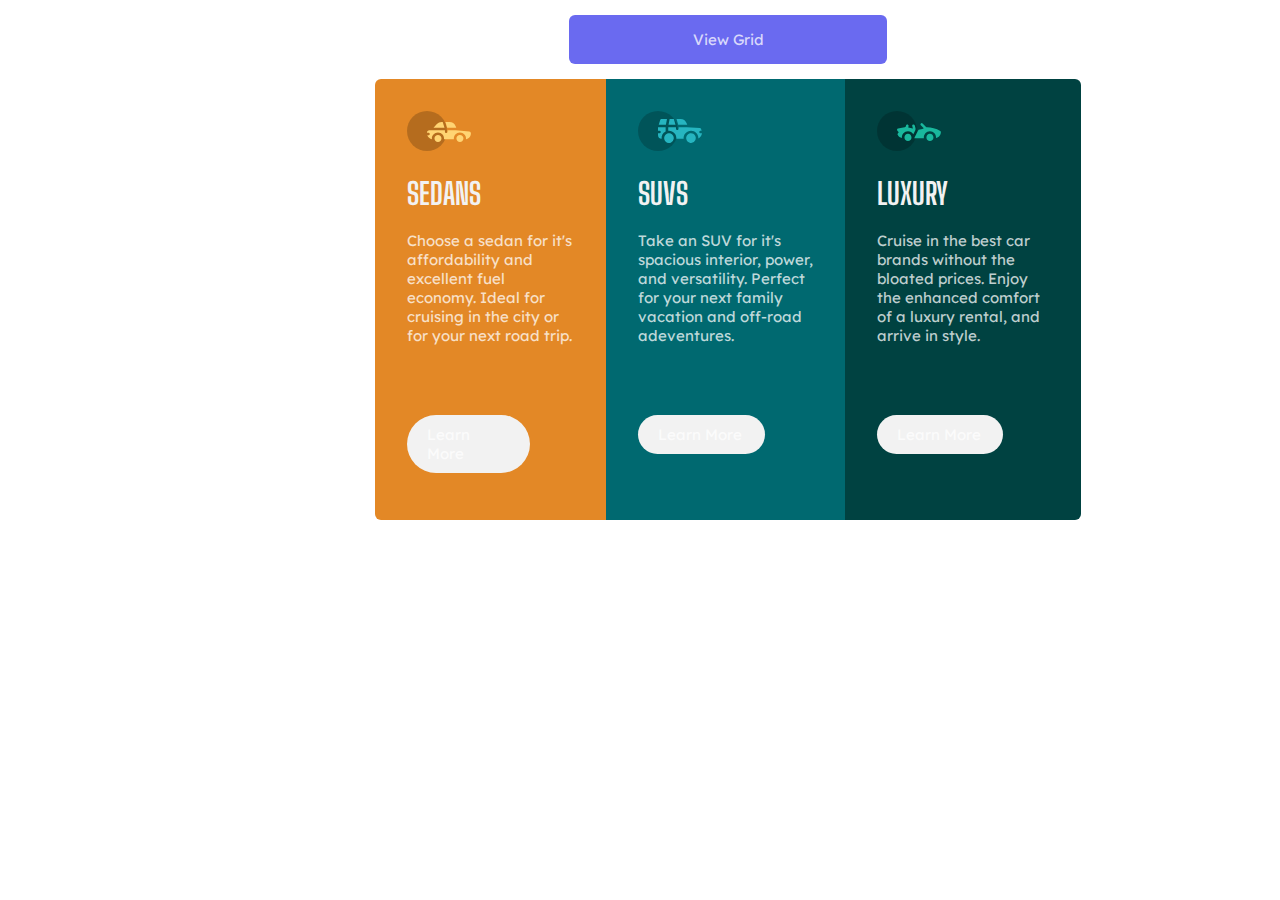
<file: Zuri I4G/Flexbox/index.html>
<!DOCTYPE html>
<html lang="en">
<head>
    <meta charset="UTF-8">
    <meta http-equiv="X-UA-Compatible" content="IE=edge">
    <meta name="viewport" content="width=device-width, initial-scale=1.0">
    <title>Flexbox</title>
    <link rel="icon" type="image/x-icon" href="favicon-32x32.png">
    <link rel="stylesheet" href="index.css">
    <link rel="preconnect" href="https://fonts.googleapis.com">
    <link rel="preconnect" href="https://fonts.gstatic.com" crossorigin>
    <link href="https://fonts.googleapis.com/css2?family=Lexend+Deca&display=swap" rel="stylesheet">
    <link rel="preconnect" href="https://fonts.googleapis.com">
    <link rel="preconnect" href="https://fonts.gstatic.com" crossorigin>
    <link href="https://fonts.googleapis.com/css2?family=Big+Shoulders+Display:wght@700&display=swap" rel="stylesheet">
</head>
<body>
    <header>
        <a href="grid.html">
            <p>View Grid</p>
        </a>
        
    </header>
    <main>
        <div id="container">
            <div id="sedan-card" class="card">
                <img src="icon-sedans.svg" alt="A sedan Icon">
                <h1>SEDANS</h1>
                <p>Choose a sedan for it's affordability and excellent fuel economy.
                    Ideal for cruising in the city or for your next road trip.
                </p>
                <p class="button">Learn More</p>
            </div>
            <div id="suv-card" class="card">
                <img src="icon-suvs.svg" alt="An SUV Icon">
                <h1>SUVS</h1>
                <p>Take an SUV for it's spacious interior, power, and versatility. 
                    Perfect for your next family vacation and off-road adeventures.
                </p>
                <p class="button">Learn More</p>
            </div>
            <div id="luxury-card" class="card">
                <img src="icon-luxury.svg" alt="A sedan Icon">
                <h1>LUXURY</h1>
                <p>Cruise in the best car brands without the bloated prices. Enjoy the 
                    enhanced comfort of a luxury rental, and arrive in style.
                </p>
                <p class="button">Learn More</p>
            </div>
        </div>
    </main>
    <div id="button-link">
</body>
</html>
</file>
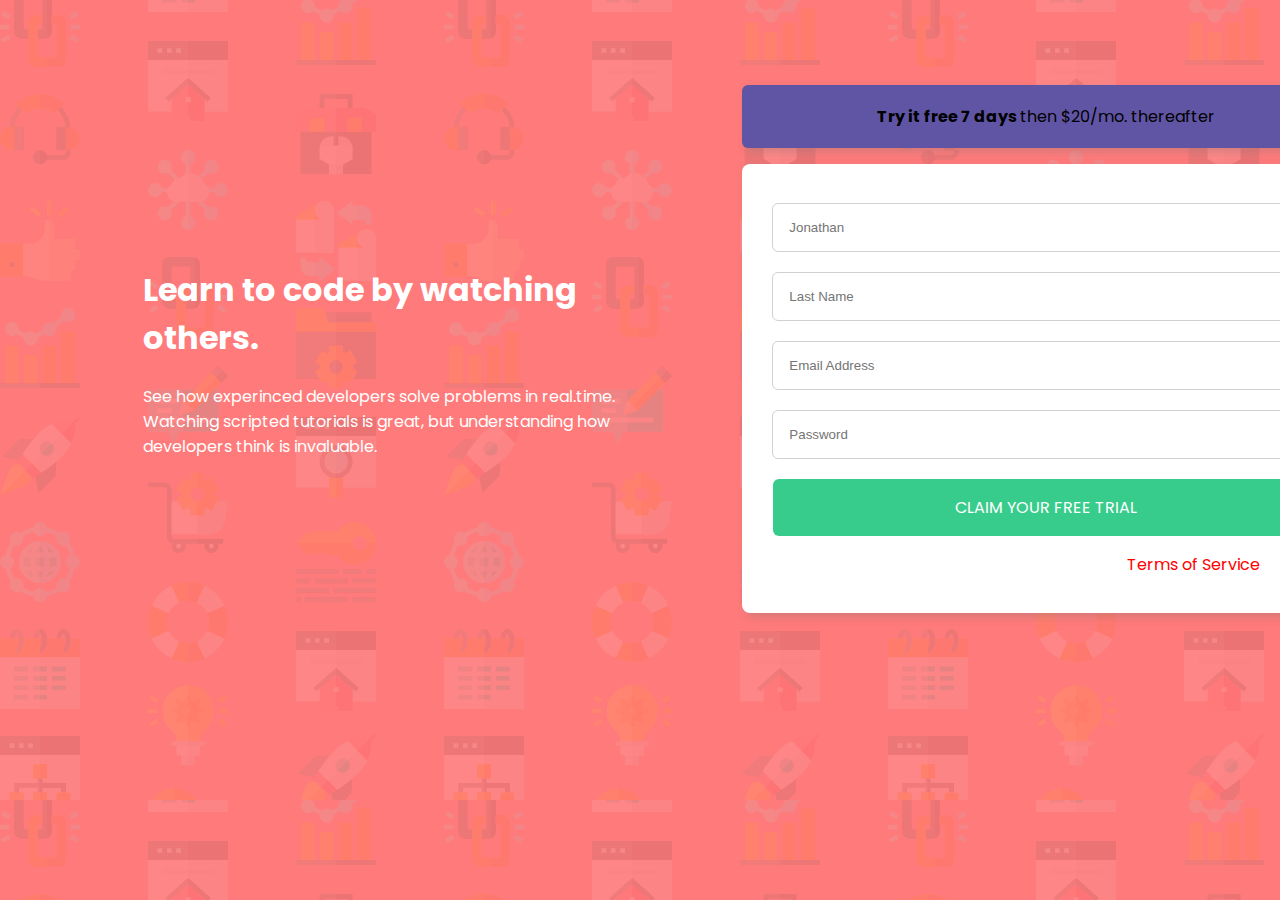
<file: Zuri I4G/Responsive Landing Page/index.html>
<!DOCTYPE html>
<html lang="en">
<head>
    <meta charset="UTF-8">
    <meta http-equiv="X-UA-Compatible" content="IE=edge">
    <meta name="viewport" content="width=device-width, initial-scale=1.0">
    <title>Document</title>
    <link rel="stylesheet" href="style.css">
    <link rel="preconnect" href="https://fonts.googleapis.com">
    <link rel="preconnect" href="https://fonts.gstatic.com" crossorigin>
    <link href="https://fonts.googleapis.com/css2?family=Big+Shoulders+Display:wght@700&family=Lexend+Deca&family=Poppins:wght@400;500;600;700&display=swap" rel="stylesheet">
</head>
<body>
    <main>
        <div id="left-side">
            <h1>Learn to code by watching others.</h1>
            <p>See how experinced developers solve problems in real.time. Watching scripted tutorials is great, but understanding how developers
                think is invaluable.
            </p>
        </div>
        
        <div>
            <p class="seven-day-trial"><b>Try it free 7 days </b>then $20/mo. thereafter</p>
            <div id="container">
                <form action="">
                    <input type="text" placeholder="Jonathan">
                    <input type="text" placeholder="Last Name">
                    <input type="email" placeholder="Email Address">
                    <input type="password" placeholder="Password">
                    <p class="button">CLAIM YOUR FREE TRIAL</p>
                </form>
                <p>By clicking the button, you are agreeing to our <span>Terms of Service</span></p>
            </div>
        </div>
    </main>
   
</body>
</html>
</file>
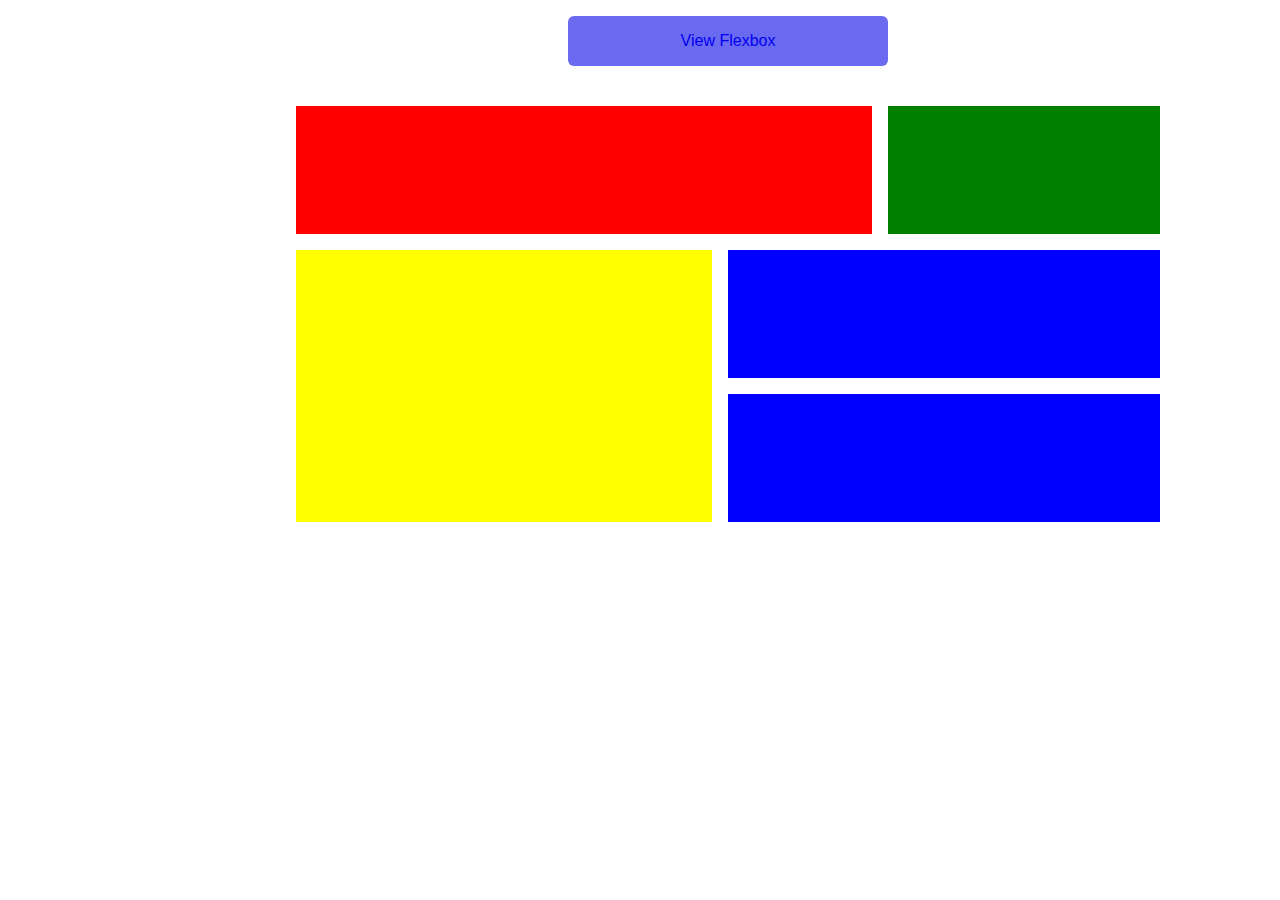
<file: Zuri I4G/Flexbox/grid.html>
<!DOCTYPE html>
<html lang="en">
<head>
    <meta charset="UTF-8">
    <meta http-equiv="X-UA-Compatible" content="IE=edge">
    <meta name="viewport" content="width=device-width, initial-scale=1.0">
    <title>Grid</title>
    <link rel="stylesheet" href="grid.css">
</head>
<body>
    <header>
        <a href="index.html">
            <p>View Flexbox</p>
        </a>
        
    </header>
    <main>
        <div class="box-a"></div>
        <div class="box-b"></div>
        <div class="box-c"></div>
        <div class="box-d"></div>
        <div class="box-e"></div>
        
    </main>
    
</body>
</html>
</file>
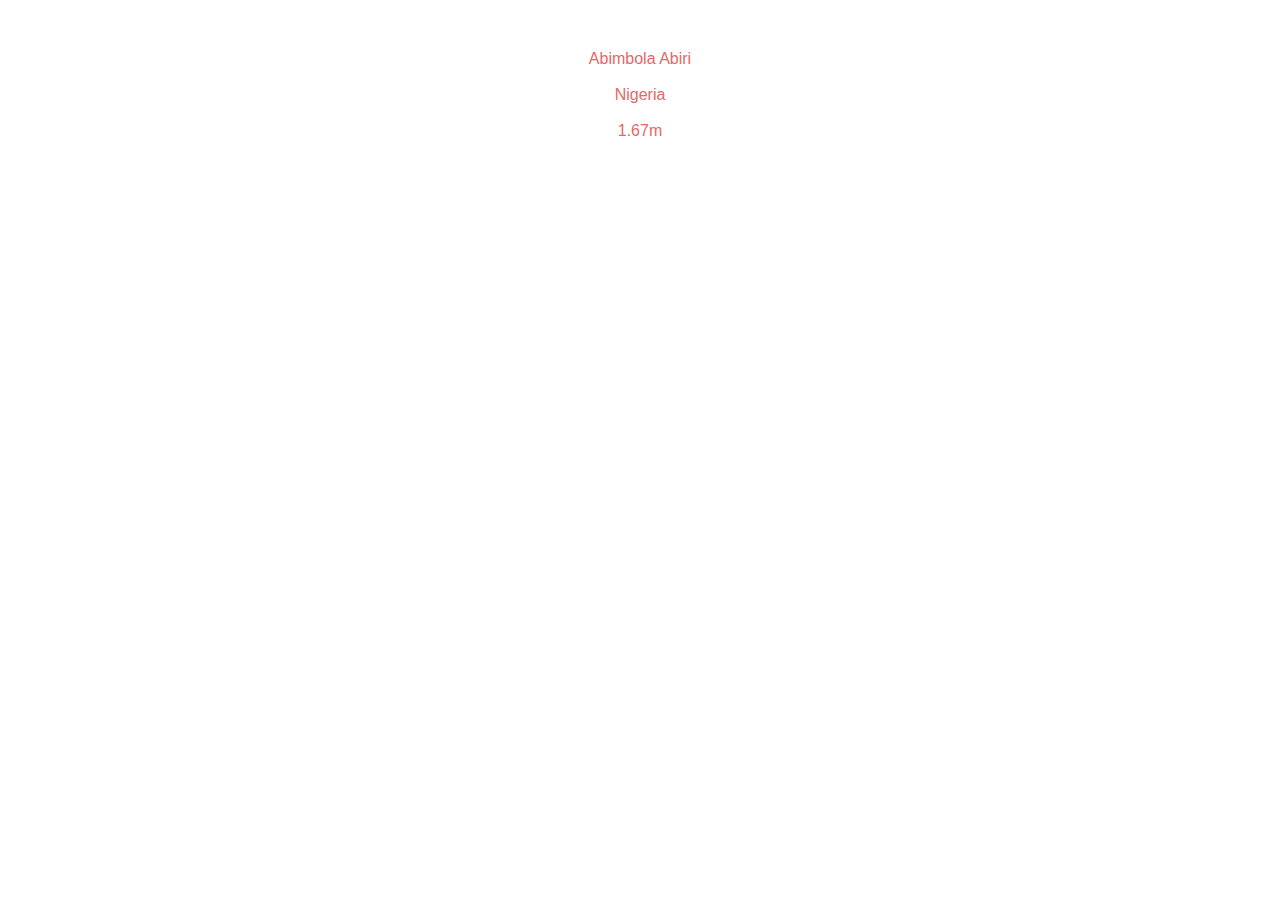
<file: Zuri I4G/JS Intro/js.html>
<!DOCTYPE html>
<html lang="en">
<head>
    <meta charset="UTF-8">
    <meta http-equiv="X-UA-Compatible" content="IE=edge">
    <meta name="viewport" content="width=device-width, initial-scale=1.0">
    <title>Document</title>
    <style>
        body {
            font-family: Verdana, Geneva, Tahoma, sans-serif;
            font-size: 16px;
            text-align: center;
            font-weight: 500;
            color: rgb(230, 103, 103);
            margin-top: 50px;
        }
    </style>
</head>
<body>
    <script src="intro.js"></script>
</body>
</html>
</file>
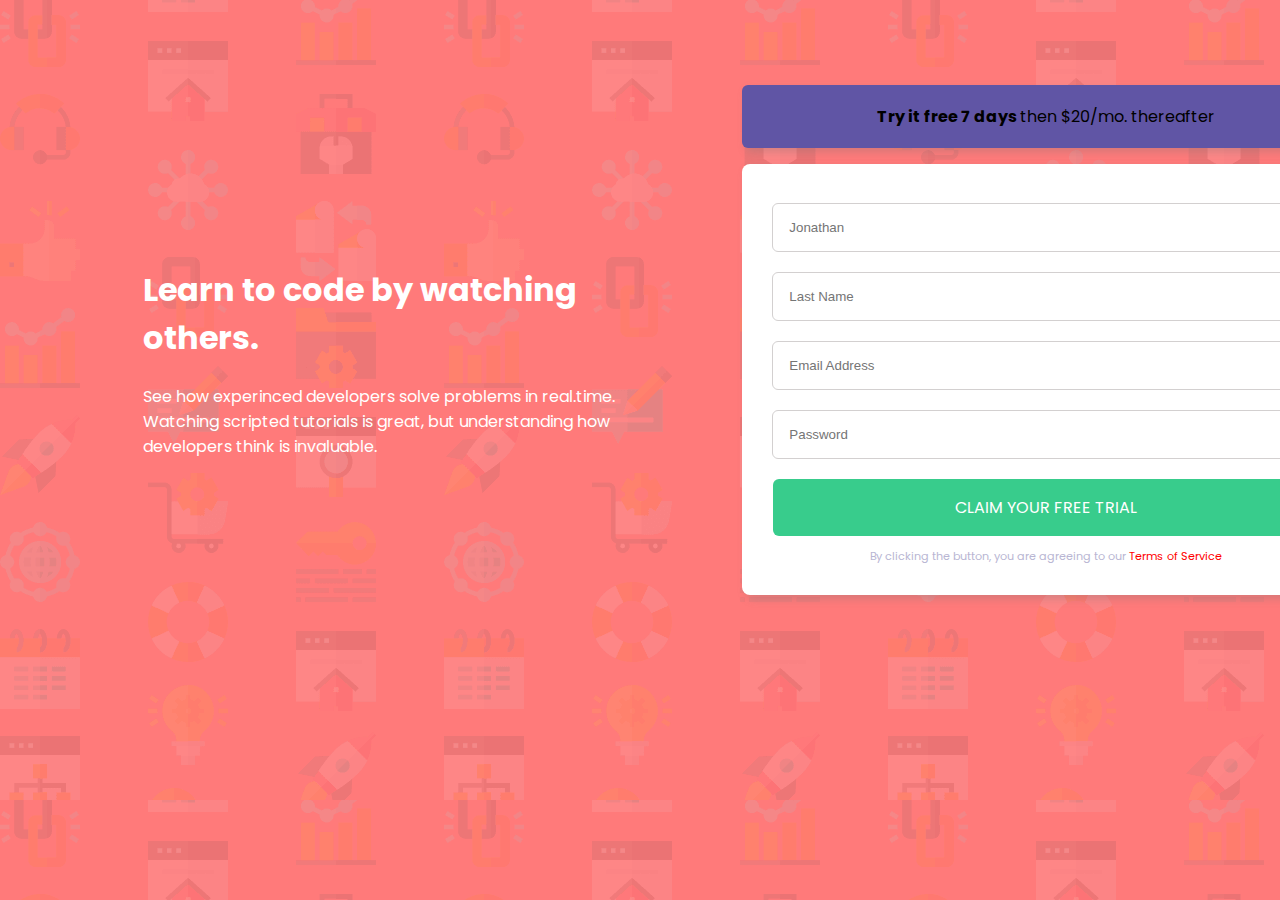
<file: Zuri I4G/Responsive Landing Page/landingpage.html>
<!DOCTYPE html>
<html lang="en">
<head>
    <meta charset="UTF-8">
    <meta http-equiv="X-UA-Compatible" content="IE=edge">
    <meta name="viewport" content="width=device-width, initial-scale=1.0">
    <title>Document</title>
    <link rel="stylesheet" href="style.css">
    <link rel="preconnect" href="https://fonts.googleapis.com">
    <link rel="preconnect" href="https://fonts.gstatic.com" crossorigin>
    <link href="https://fonts.googleapis.com/css2?family=Big+Shoulders+Display:wght@700&family=Lexend+Deca&family=Poppins:wght@400;500;600;700&display=swap" rel="stylesheet">
</head>
<body>
    <main>
        <div id="left-side">
            <h1>Learn to code by watching others.</h1>
            <p>See how experinced developers solve problems in real.time. Watching scripted tutorials is great, but understanding how developers
                think is invaluable.
            </p>
        </div>
        
        <div>
            <p class="seven-day-trial"><b>Try it free 7 days </b>then $20/mo. thereafter</p>
            <div id="container">
                <form action="">
                    <input type="text" placeholder="Jonathan" required>
                    <input type="text" placeholder="Last Name" required>
                    <input type="email" placeholder="Email Address" required>
                    <input type="password" placeholder="Password" required>
                    <a href=""><p class="button">CLAIM YOUR FREE TRIAL</p></a>
                    
                </form>
                <p class="terms">By clicking the button, you are agreeing to our <span>Terms of Service</span></p>
            </div>
        </div>
    </main>
   
</body>
</html>
</file>
<file: Zuri I4G/Flexbox/index.css>
body {
    width: 1440px;
    font-size: 15px;
}

header a {
    text-decoration: none;
    font-family: 'Lexend Deca', sans-serif;
}

header p {
    background-color: rgb(106, 106, 240);
    padding: 15px;
    width: 20%;
    margin: 15px auto;
    border-radius: 6px;
    text-align: center;
}

header p:hover {
    background-color: rgb(34, 34, 226);
}

main {
    display: flex;
    justify-content: center;
    width: 70%;
    margin: auto;
    border-radius: 6px;

}

h1 {
    color: hsl(0, 0%, 95%);
    font-family: 'Big Shoulders Display', cursive;
}

p {
    color: hsla(0, 0%, 100%, 0.75);
    font-family: 'Lexend Deca', sans-serif;
}

.card {
    padding: 2rem;
}

.button {
    background-color: hsl(0, 0%, 95%);
    padding: 10px 20px;
    border-radius: 30px;
    margin-top: 70px;
    width: 50%;
}

.button:hover {
    background-color: inherit;
    cursor: pointer;
    border: 2px solid hsl(0, 0%, 95%);
}


#container {
    display: flex;
    width: 70%;
}

#sedan-card {
    background-color: hsl(31, 77%, 52%);
    border-radius: 6px 0 0 6px;
}

#suv-card {
    background-color: hsl(184, 100%, 22%);
}

#luxury-card {
    background-color: hsl(179, 100%, 13%);
    border-radius: 0 6px 6px 0;
}

.button-link {
    background-color: rgb(107, 107, 212);
    padding: 10px 15px;
    border-radius: 6px 0 6px 0;
}

@media only screen and (max-width: 375px) {
    body {
        width: 375px;
    }
    main {
        width: 90%;
    }
    #container {
        flex-direction: column;
    }
    #sedan-card {
        border-radius: 6px 6px 0 0;
    }
    #luxury-card {
        border-radius: 0 0 6px 6px;
    }

}
</file>
<file: Zuri I4G/Responsive Landing Page/style.css>
body {
    width: 1440px;
    background: url('bg-intro-desktop.png');
    background-color: hsl(0, 100%, 74%);
    font-size: 1rem;
    font-family: 'Poppins', sans-serif;
}

main {
    display: grid;
    grid-template-columns: 1fr 1fr;
    gap: 1.7rem;
    width: 90%;
    margin: 4.3rem auto;
}

input {
    display: block;
}

#container {
    background-color: white;
    padding: 1.2rem;
    border-radius: 8px;
    width: 90%;
    box-shadow: 4px 4px 8px rgba(121, 119, 119, 0.3); 
}

#container input {
    padding: 1rem;
    width: 90%;
    margin: 20px auto;
    border-radius: 6px;
    border: 1px solid rgb(211, 208, 208);
}

#container input:target {
    border: 1px solid hsl(246, 25%, 77%);
}

#container p {
    color: white;
}

#container .terms {
    color: hsl(246, 25%, 77%);
    text-align: center;
    font-size: 0.7rem;
}

#container span {
    color: red;
}

#container a {
    text-decoration: none;
}

#left-side {
    width: 80%;
    margin: 11rem auto;
    color: white;
}

.button {
    background-color: hsl(154, 59%, 51%);
    padding: 1rem;
    text-align: center;
    margin: auto;
    width: 90%;
    border-radius: 6px; 
}

.button:hover {
    background-color: hsl(154, 71%, 35%); 
}

.seven-day-trial {
    width: 90%;
    background-color: hsl(248, 32%, 49%);
    padding: 1.2rem;
    text-align: center;
    border-radius: 6px;
    box-shadow: 4px 4px 8px rgba(121, 119, 119, 0.3); 
}

@media only screen and (max-width: 375px) {

    body {
        width: 375px;
        background: url('bg-intro-mobile.png');
        background-color: hsl(0, 100%, 74%);
    }

    main {
        width: 80%;
        display: flex;
        flex-direction: column;
        justify-content: space-around;
    }

    #container input,
    .button {
        width: 80%;
    }

    #left-side {
        margin: auto;
        text-align: center;
    }
}
</file>
<file: Zuri I4G/Flexbox/grid.css>
body {
    width: 1440px;
}

header a {
    text-decoration: none;
    font-family: 'Lexend Deca', sans-serif;
}

header p {
    background-color: rgb(106, 106, 240);
    padding: 1rem;
    width: 20%;
    margin: 1rem auto;
    border-radius: 6px;
    text-align: center;
}

header p:hover {
    background-color: rgb(34, 34, 226);
}

main {
    width: 60%;
    margin: 2.5rem auto;
    display: grid;
    gap: 1rem;
    grid-template-areas: 
    'a a a b'
    'c c d d '
    'c c e e'
    ;
}

div {
    padding: 4rem;
}


.box-a {
    background-color: red;
    grid-area: a;
}

.box-b { 
    background-color: green;
    grid-area: b;
}

.box-c {
    background-color: yellow;
    grid-area: c;
}

.box-d {
    background-color: blue;
    grid-area: d;
}

.box-e {
    background-color: blue;
    grid-area: e;
}

@media only screen and (max-width: 375px) {
    body {
        width: 375px;
    }
    main {
        grid-template-areas:
        'a a b'
        'c   d '
        'c   e'
        ;

        width: 60%;
    }

}
</file>
